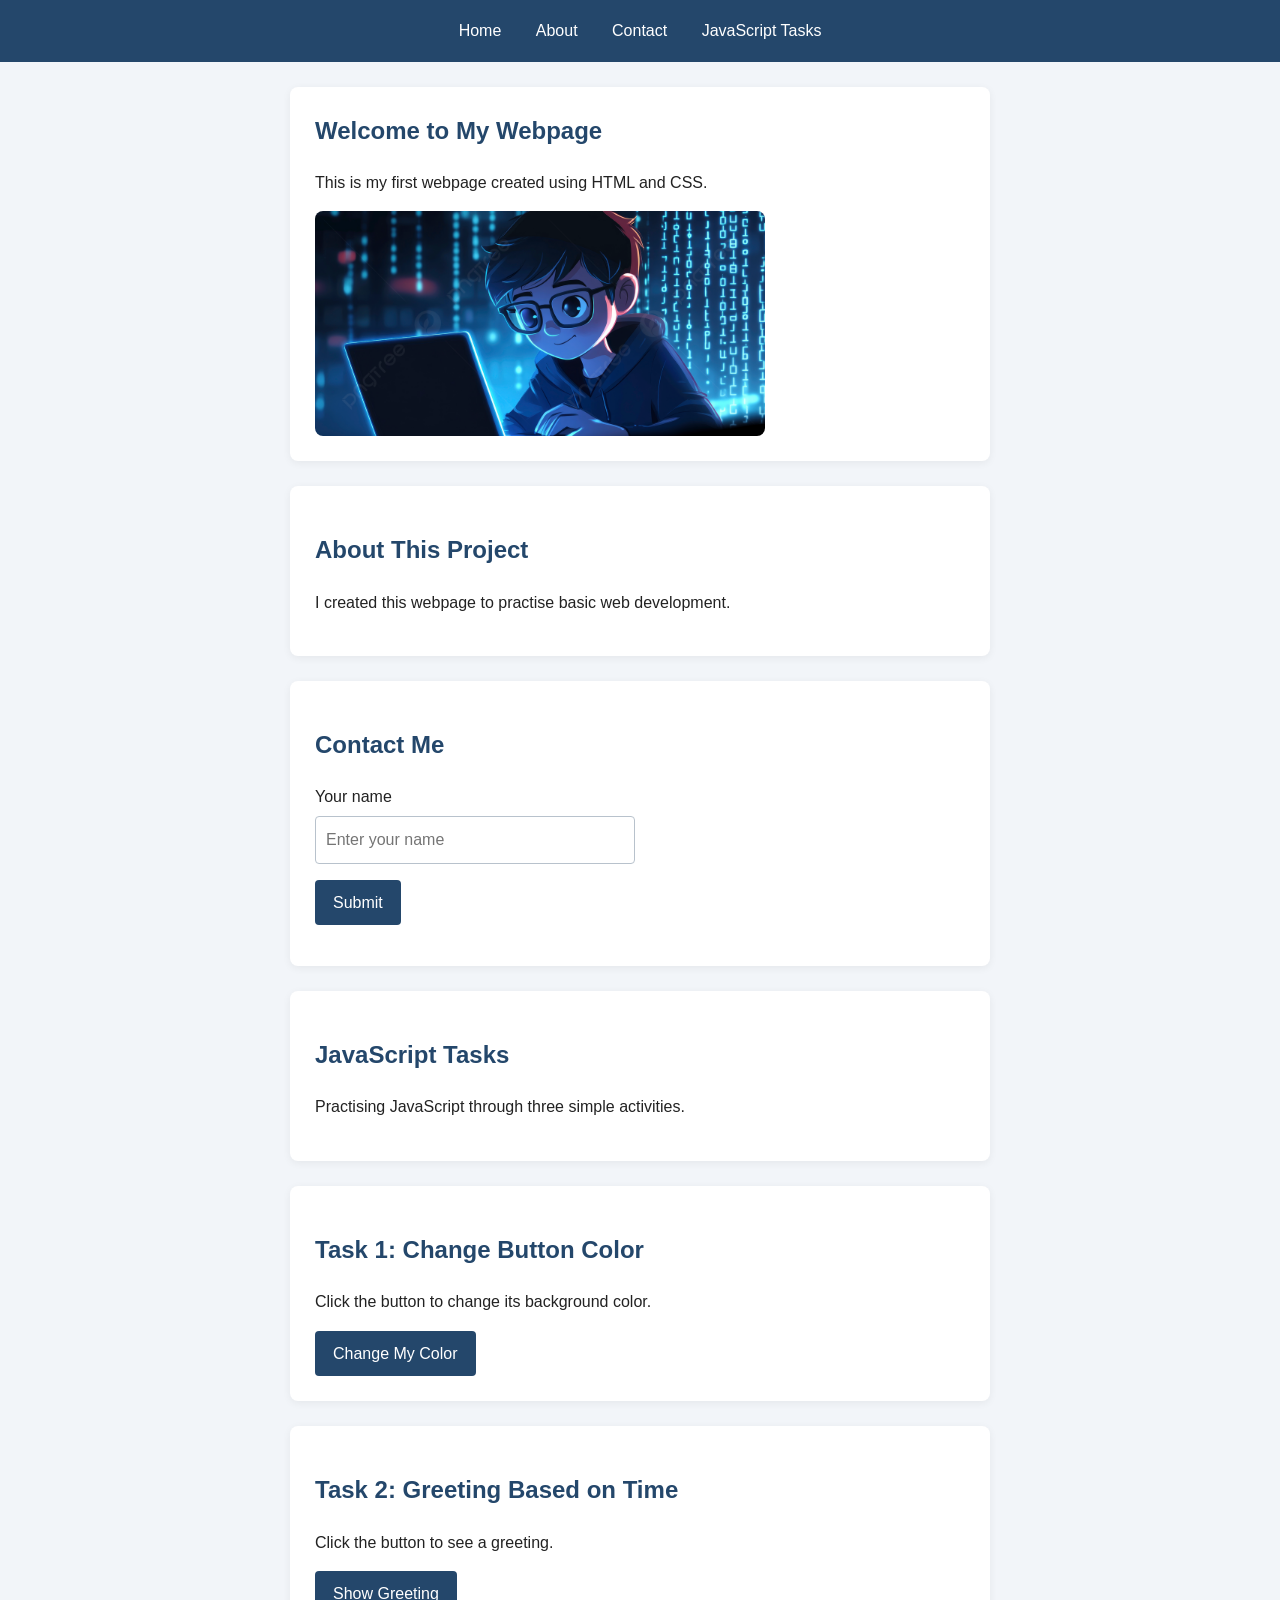
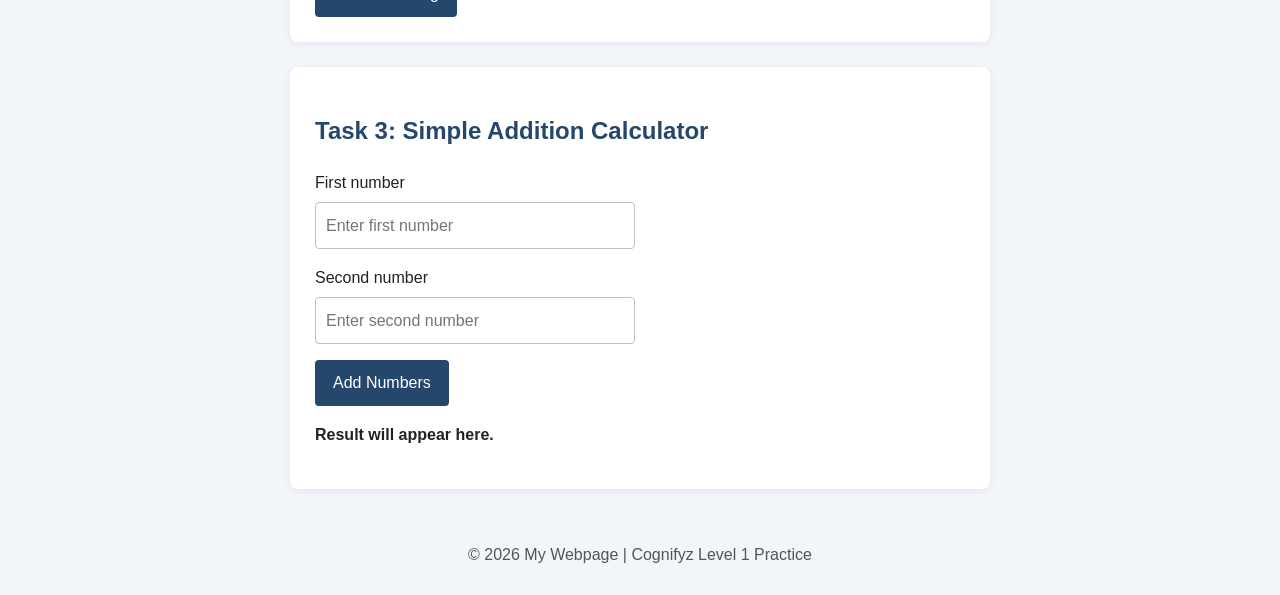
<file: level_1/index.html>
<!DOCTYPE html>
<html lang="en">

<head>
    <meta charset="UTF-8">
    <meta name="viewport" content="width=device-width, initial-scale=1.0">

    <title>My Webpage | Cognifyz Level 1</title>

    <link rel="stylesheet" href="style.css">
</head>

<body>

    <!-- Navigation Menu -->
    <nav>
        <a href="#home">Home</a>
        <a href="#about">About</a>
        <a href="#contact">Contact</a>
        <a href="#javascript-tasks">JavaScript Tasks</a>
    </nav>

    <!-- Home Section -->
    <section id="home">

        <h1>Welcome to My Webpage</h1>

        <p>
            This is my first webpage created using HTML and CSS.
        </p>

        <!-- Corrected Image Path -->
        <img
            src="../images/cartoon_baby.jpg"
            alt="Cartoon baby illustration"
            width="300"
        >

    </section>

    <!-- About Section -->
    <section id="about">

        <h2>About This Project</h2>

        <p>
            I created this webpage to practise basic web development.
        </p>

    </section>

    <!-- Contact Form -->
    <section id="contact">

        <h2>Contact Me</h2>

        <form id="contactForm">

            <label for="visitorName">Your name</label>

            <input
                type="text"
                id="visitorName"
                name="name"
                placeholder="Enter your name"
                required
            >

            <button type="submit">Submit</button>

            <p id="formMessage" aria-live="polite"></p>

        </form>

    </section>

    <!-- JavaScript Tasks Introduction -->
    <section id="javascript-tasks">

        <h2>JavaScript Tasks</h2>

        <p>
            Practising JavaScript through three simple activities.
        </p>

    </section>

    <!-- Task 1: Change Button Color -->
    <section id="task1">

        <h2>Task 1: Change Button Color</h2>

        <p>Click the button to change its background color.</p>

        <button id="colorButton" type="button">
            Change My Color
        </button>

    </section>

    <!-- Task 2: Greeting Based on Time -->
    <section id="task2">

        <h2>Task 2: Greeting Based on Time</h2>

        <p>Click the button to see a greeting.</p>

        <button id="greetingButton" type="button">
            Show Greeting
        </button>

    </section>

    <!-- Task 3: Addition Calculator -->
    <section id="task3">

        <h2>Task 3: Simple Addition Calculator</h2>

        <label for="firstNumber">First number</label>

        <input
            type="number"
            id="firstNumber"
            placeholder="Enter first number"
            step="any"
            required
        >

        <label for="secondNumber">Second number</label>

        <input
            type="number"
            id="secondNumber"
            placeholder="Enter second number"
            step="any"
            required
        >

        <button id="addButton" type="button">
            Add Numbers
        </button>

        <p id="result" aria-live="polite">
            Result will appear here.
        </p>

    </section>

    <!-- Footer -->
    <footer>

        <p>
            &copy; 2026 My Webpage | Cognifyz Level 1 Practice
        </p>

    </footer>

    <!-- JavaScript File -->
    <script src="script.js"></script>

</body>

</html>
</file>
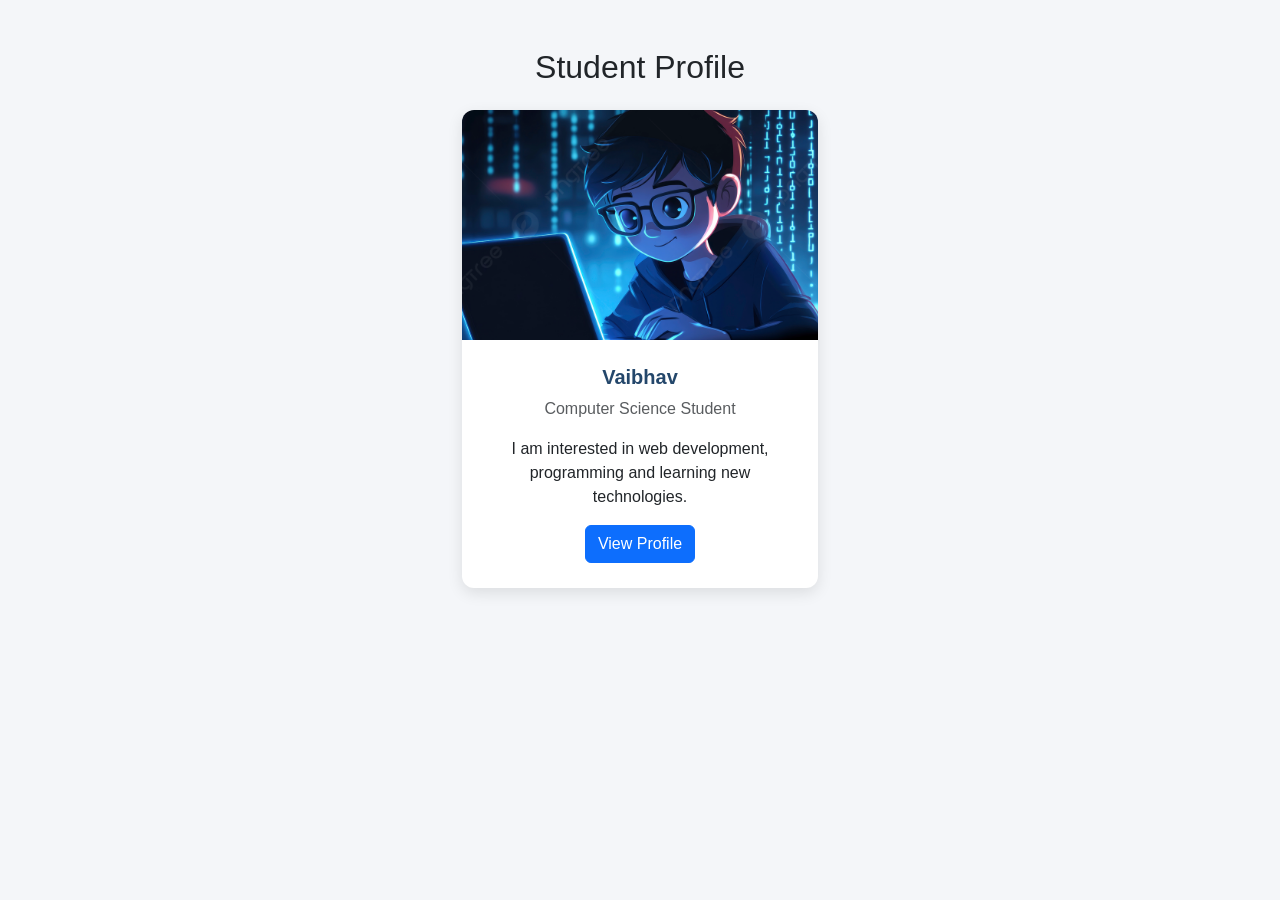
<file: level_2/index.html>
<!DOCTYPE html>
<html lang="en">
<head>
    <meta charset="UTF-8">
    <meta name="viewport" content="width=device-width, initial-scale=1.0">

    <title>Student Profile Card</title>

    <!-- Bootstrap CSS -->
    <link
        href="https://cdn.jsdelivr.net/npm/bootstrap@5.3.3/dist/css/bootstrap.min.css"
        rel="stylesheet"
    >

    <!-- Custom CSS -->
    <link rel="stylesheet" href="style.css">
</head>

<body>

    <div class="container py-5">

        <h2 class="text-center mb-4">
            Student Profile
        </h2>

        <div class="row justify-content-center">

            <div class="col-12 col-sm-8 col-md-5 col-lg-4">

                <div class="card student-card">

                    <img
                        src="images/cartoon_baby.jpg"
                        class="card-img-top student-image"
                        alt="Student profile image"
                    >

                    <div class="card-body text-center">

                        <h5 class="card-title">
                            Vaibhav
                        </h5>

                        <p class="text-muted">
                            Computer Science Student
                        </p>

                        <p class="card-text">
                            I am interested in web development,
                            programming and learning new technologies.
                        </p>

                        <a href="#profile" class="btn btn-primary">
                            View Profile
                        </a>

                    </div>

                </div>

            </div>

        </div>

    </div>

</body>
</html>
</file>
<file: level_1/style.css>
/* General page styling */
* {
    box-sizing: border-box;
}

body {
    font-family: Arial, sans-serif;
    margin: 0;
    background-color: #f2f5f9;
    color: #222;
    line-height: 1.6;
}

/* Navigation menu */
nav {
    background-color: #24476b;
    padding: 18px;
    text-align: center;
}

nav a {
    color: white;
    text-decoration: none;
    margin: 0 15px;
    font-size: 16px;
}

nav a:hover,
nav a:focus {
    text-decoration: underline;
}

/* Page sections */
section {
    background-color: white;
    margin: 25px auto;
    padding: 25px;
    width: calc(100% - 32px);
    max-width: 700px;
    border-radius: 8px;
    box-shadow: 0 2px 8px rgba(0, 0, 0, 0.06);
}

/* Headings */
h1,
h2 {
    color: #24476b;
}

h1 {
    margin-top: 0;
}

/* Image */
img {
    width: 100%;
    max-width: 450px;
    height: auto;
    display: block;
    margin-top: 15px;
    border-radius: 8px;
}

/* Input fields */
input {
    display: block;
    padding: 10px;
    width: 100%;
    max-width: 320px;
    margin: 6px 0 16px;
    border: 1px solid #b8c2cc;
    border-radius: 4px;
    font: inherit;
}

/* Buttons */
button {
    padding: 10px 18px;
    background-color: #24476b;
    color: white;
    border: none;
    cursor: pointer;
    border-radius: 4px;
    font: inherit;
}

button:hover,
button:focus {
    background-color: #376b9e;
}

/* Form and calculator messages */
#formMessage,
#result {
    font-weight: bold;
}

/* Footer */
footer {
    padding: 12px;
    text-align: center;
    color: #555;
}

/* Mobile-friendly adjustments */
@media (max-width: 480px) {
    nav {
        padding: 12px 6px;
    }

    nav a {
        display: inline-block;
        margin: 5px 8px;
        font-size: 14px;
    }

    section {
        padding: 18px;
    }
}
</file>
<file: level_2/style.css>
body {
    background-color: #f4f6f9;
    font-family: Arial, sans-serif;
}

.student-card {
    border: none;
    border-radius: 12px;
    overflow: hidden;
    box-shadow: 0 5px 15px rgba(0, 0, 0, 0.1);
}

.student-image {
    width: 100%;
    height: 230px;
    object-fit: cover;
}

.student-card .card-title {
    font-weight: bold;
    color: #24476b;
}

.student-card .card-body {
    padding: 25px;
}
</file>
